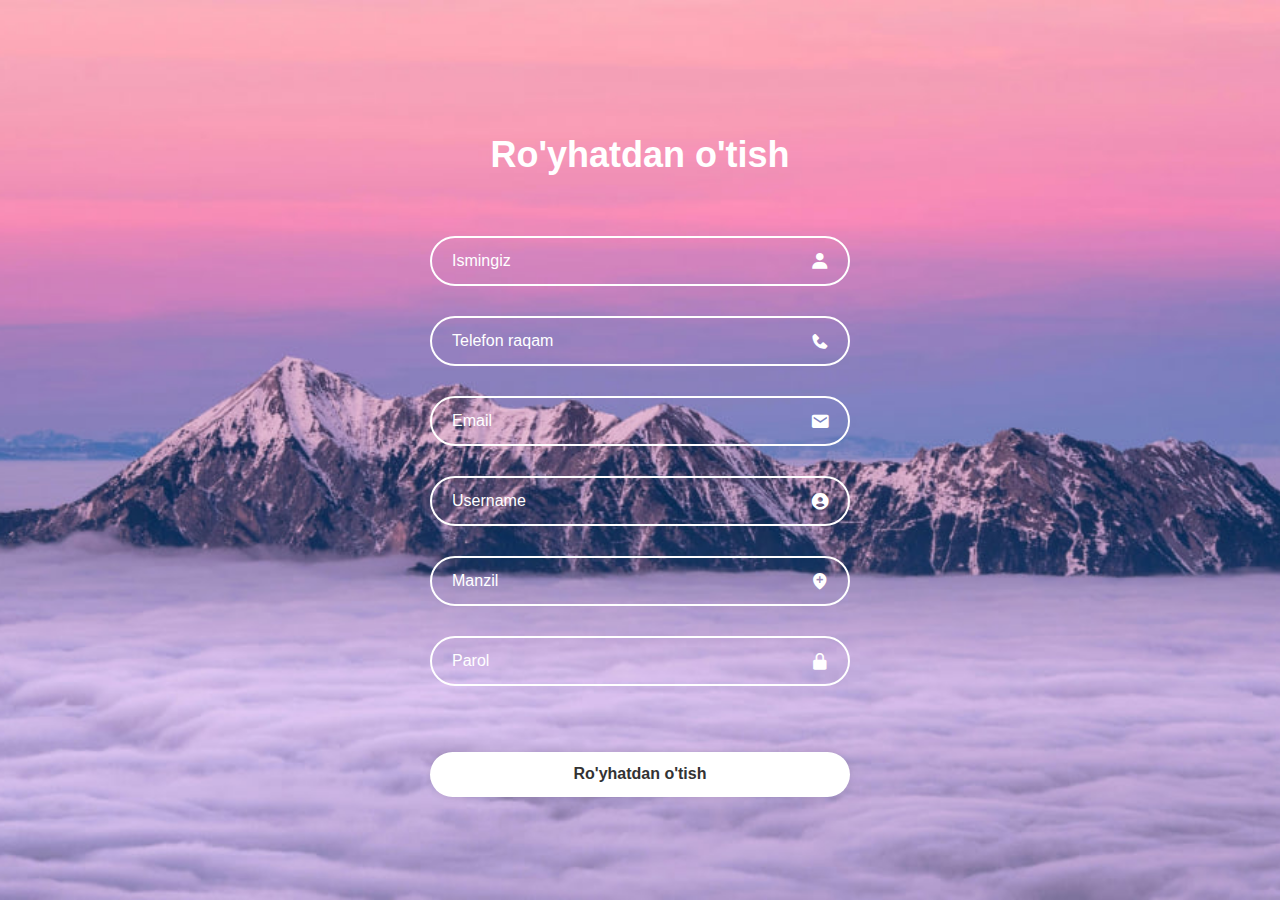
<file: register.html>
<!DOCTYPE html>
<html lang="en">
<head>
    <meta charset="UTF-8">
    <meta name="viewport" content="width=, initial-scale=1.0">
    <link href='https://unpkg.com/boxicons@2.1.4/css/boxicons.min.css' rel='stylesheet'>
    <link rel="stylesheet" href="regis.css">
    <title>Ro'yhatdan o'tish</title>
</head>
<body>
    <div class="login">
        <form action="">
            <h1>Ro'yhatdan o'tish</h1>
            <div class="input-box">
                <input type="text" placeholder="Ismingiz">
                <i class="bx bxs-user"></i>
            </div>
            <div class="input-box">
                <input type="age" placeholder="Telefon raqam">
                <i class='bx bxs-phone'></i>
            </div>
            <div class="input-box">
                <input type="email" placeholder="Email">
                <i class='bx bxs-envelope'></i>
            </div>
            <div class="input-box">
                <input type="text" placeholder="Username">
                <i class='bx bxs-user-circle'></i>
            </div>    
            <div class="input-box">
                <input type="text" placeholder="Manzil">
                <i class='bx bxs-location-plus' ></i>
            </div>
            <div class="input-box">
                <input type="password" placeholder="Parol">
                <i class='bx bxs-lock-alt'></i>
            </div>
        </form>

              <br><br>
                <button type="submit" class="btn">Ro'yhatdan o'tish</button>
               <!-- <div class="create-acc"><p>Akkauntingiz yo'qmi? <a href="#">Ro'yhatdan o'tish</a></p></div> -->
        </form>      
 
    </div>
</body>
</html>
</file>
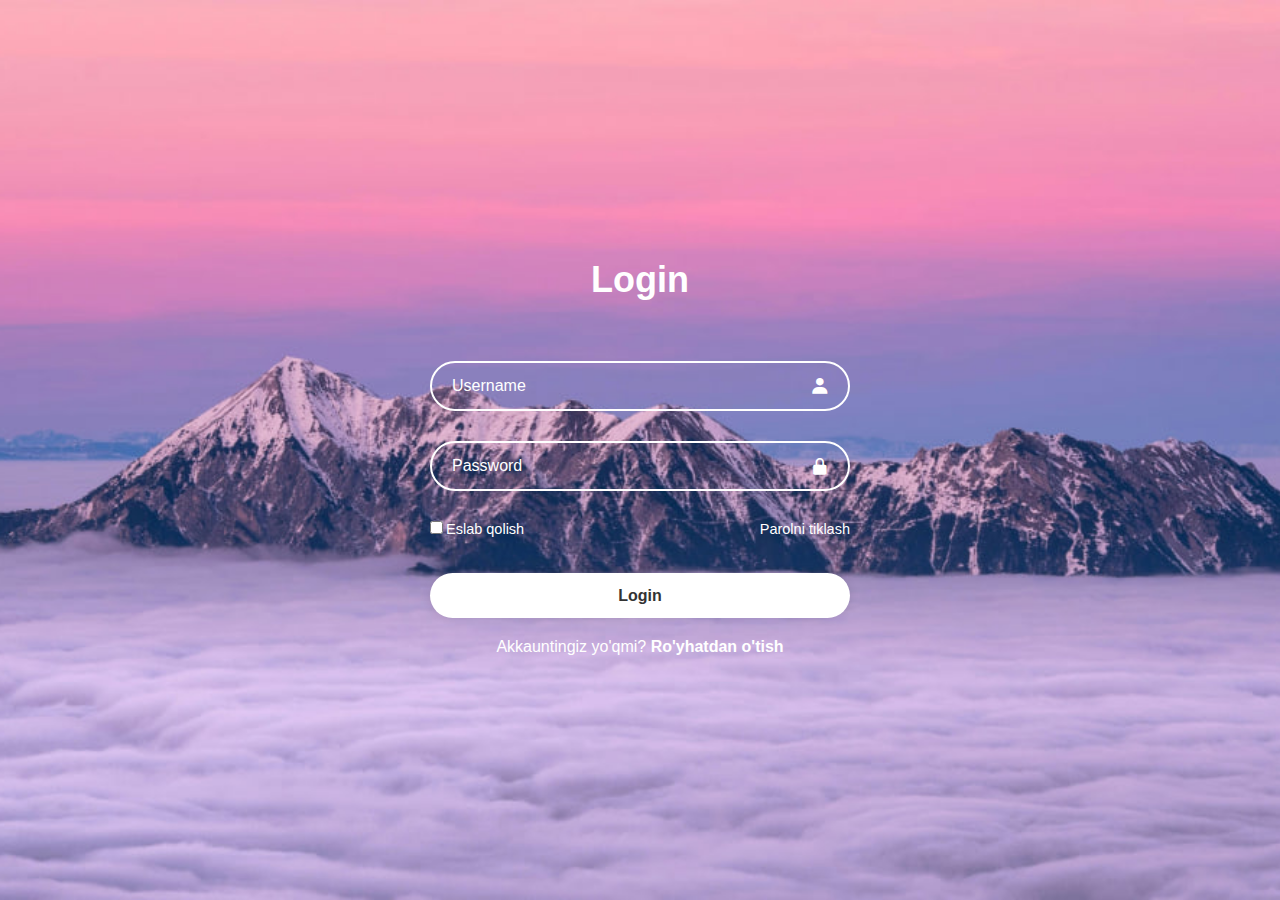
<file: Royhatdan.html>
<!DOCTYPE html>
<html lang="en">
<head>
    <meta charset="UTF-8">
    <meta name="viewport" content="width=, initial-scale=1.0">
    <link href='https://unpkg.com/boxicons@2.1.4/css/boxicons.min.css' rel='stylesheet'>
    <link rel="stylesheet" href="login.css">
    <title>Login</title>
</head>
<body>
    <div class="login">
        <form action="">
            <h1>Login</h1>
            <div class="input-box">
                <input type="text" placeholder="Username">
                <i class="bx bxs-user"></i>
            </div>
            <div class="input-box">
                <input type="password" placeholder="Password">
                <i class='bx bxs-lock-alt' ></i>
            </div>

             <div class="eslab-qolish">
                <label for=""><input type="checkbox">Eslab qolish</label>
                <a href="#">Parolni tiklash</a>
            </div> <br><br>
                <button type="submit" class="btn">Login</button>
                <div class="create-acc"><p>Akkauntingiz yo'qmi? <a href="register.html">Ro'yhatdan o'tish</a></p></div>
        </form>
 
    </div>
</body>
</html>
</file>
<file: regis.css>
*{
    margin: 0;
    padding: 0;
    box-sizing: border-box;
    font-family: "Poppins", sans-serif;

}
body{
    display: flex;
    justify-content: center;
    align-items: center;
    min-height: 100vh;
    background-image: url(image.jpg);
    background-size: cover;
    background-position: center;
}
.login{
    width: 420px;
    opacity: 2;;
    color: #fff;    
}
.login h1{
    font-size: 36px;
    text-align: center;
    border-radius: 10px;
    padding: 30px 40px ;
}
.login .input-box{
    position: relative;
    width: 100%;
    height: 50px;
    margin: 30px 0;
}
.input-box input{
    width: 100%;
    height: 100%;
    background: transparent;
    border: none;
    outline: none;
    border: 2px solid rgba(255, 255, 255, 2);
    border-radius: 40px;
    font-size: 16px;
    color: #fff;
    padding: 20px 45px 20px 20px;
}
.input-box input::placeholder{
    color: #fff;
}
.input-box i{
    position: absolute;
    right: 20px;
    top: 50%;
    transform: translateY(-50%);
    font-size: 20px;
}
.login .eslab-qolish{
    display: flex;
    justify-content: space-between;
    font-size: 14.5px;
    margin: -15 0 15px;
}
.eslab-qolish label input{
    accent-color: #fff;
    margin-right: 3px;
}
.eslab-qolish a{
    color: #fff;
    text-decoration: none;
}
.eslab-qolish a:hover{
    text-decoration: underline;
}
.login .btn {
    width: 100%;
    height: 45px;
    background: #fff;
    border: none;
    outline: none;
    border-radius: 40px;
    box-shadow: 0 0 10px rgba(0, 0, 0, .1);
    cursor: pointer;
    font-size: 16px;
    color: #333;
    font-weight: 600;
}
.login .create-acc{
    font-size: 14.5;
    text-align: center;
    margin: 20px 0 15px;
}
.create-acc p a{
    color: #fff;
    text-decoration: none;
    font-weight: 600;
    text-align: center;
}
.create-acc p a:hover{
    text-decoration: underline;
}
</file>
<file: login.css>
*{
    margin: 0;
    padding: 0;
    box-sizing: border-box;
    font-family: "Poppins", sans-serif;

}
body{
    display: flex;
    justify-content: center;
    align-items: center;
    min-height: 100vh;
    background-image: url(image.jpg);
    background-size: cover;
    background-position: center;
}
.login{
    width: 420px;
    opacity: 2;;
    color: #fff;    
}
.login h1{
    font-size: 36px;
    text-align: center;
    border-radius: 10px;
    padding: 30px 40px ;
}
.login .input-box{
    position: relative;
    width: 100%;
    height: 50px;
    margin: 30px 0;
}
.input-box input{
    width: 100%;
    height: 100%;
    background: transparent;
    border: none;
    outline: none;
    border: 2px solid rgba(255, 255, 255, 2);
    border-radius: 40px;
    font-size: 16px;
    color: #fff;
    padding: 20px 45px 20px 20px;
}
.input-box input::placeholder{
    color: #fff;
}
.input-box i{
    position: absolute;
    right: 20px;
    top: 50%;
    transform: translateY(-50%);
    font-size: 20px;
}
.login .eslab-qolish{
    display: flex;
    justify-content: space-between;
    font-size: 14.5px;
    margin: -15 0 15px;
}
.eslab-qolish label input{
    accent-color: #fff;
    margin-right: 3px;
}
.eslab-qolish a{
    color: #fff;
    text-decoration: none;
}
.eslab-qolish a:hover{
    text-decoration: underline;
}
.login .btn {
    width: 100%;
    height: 45px;
    background: #fff;
    border: none;
    outline: none;
    border-radius: 40px;
    box-shadow: 0 0 10px rgba(0, 0, 0, .1);
    cursor: pointer;
    font-size: 16px;
    color: #333;
    font-weight: 600;
}
.login .create-acc{
    font-size: 14.5;
    text-align: center;
    margin: 20px 0 15px;
}
.create-acc p a{
    color: #fff;
    text-decoration: none;
    font-weight: 600;
    text-align: center;
}
.create-acc p a:hover{
    text-decoration: underline;
}
</file>
